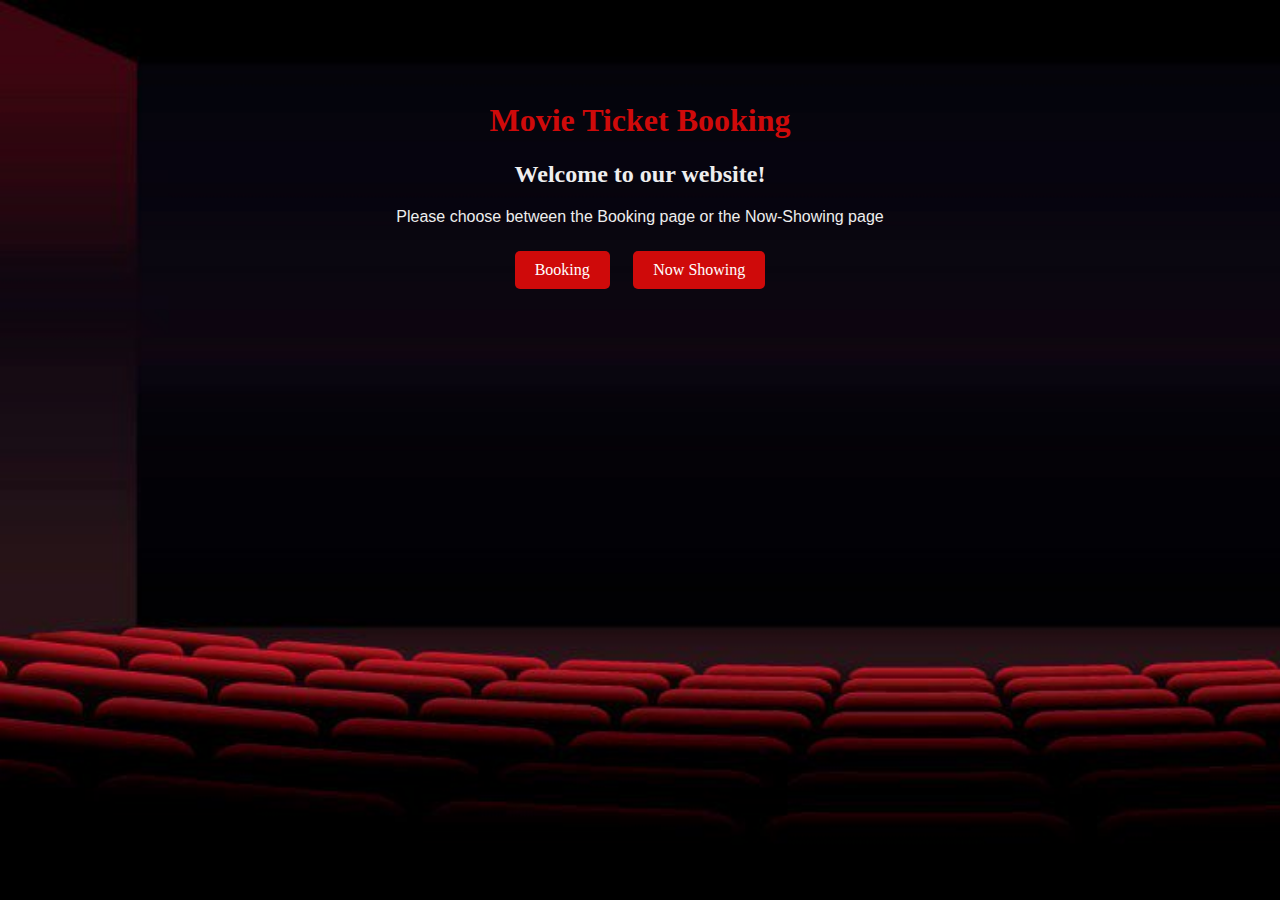
<file: index.html>
<html>
    <head>
      <title>Movie Ticket Booking</title>
      <link rel="stylesheet" href="style.css">
    </head>
    <body>
      <h1>Movie Ticket Booking</h1>
      <h2>Welcome to our website!</h2>
      <p>Please choose between the Booking page or the Now-Showing page</p>
      <div class="buttons">
        <a href="booking.html" class="button">Booking</a>
        <a href="now-showing.html" class="button">Now Showing</a>
        
      </div>

    </body>
</html>
</file>
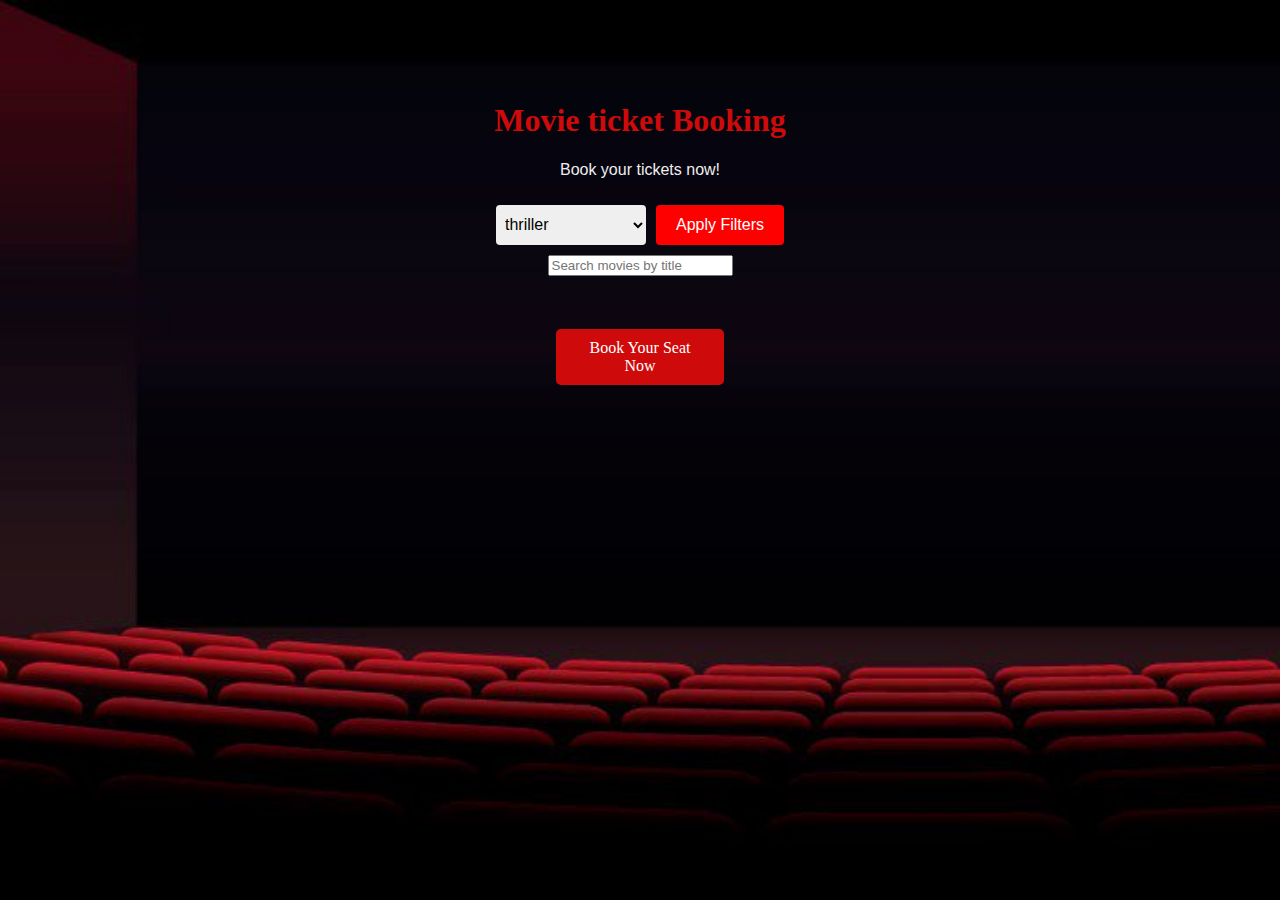
<file: booking.html>
<html>

<head>
    <title>Movie Ticket Booking - booking</title>
    <link rel="stylesheet" href="style.css">

</head>

<body>
    <h1>Movie ticket Booking</h1>
    <p>Book your tickets now!</p>
    <div class="filter-bar">
        <select id="category-select">
          <option value="">thriller</option>
          <option value="category1">comedy</option>
          <option value="category2">romantic</option>
          <option value="category3">horror</option>
          <option value="category3">action</option>
        </select>
        <button id="apply-filters-btn">Apply Filters</button>
      </div>
    <input type="text" id="search-movies" placeholder="Search movies by title">
    <div class="dropdown-menu"></div>
    <ul id="movie-list">
        <style="display: none;"></style>
    </ul>
    </div>

 
    <form>
        <div class="buttons">
            <a href="seats.html" class="button">Book Your Seat Now</a>
        </div>
    </form>
    <script src="booking.js"></script>
</body>

</html>
</file>
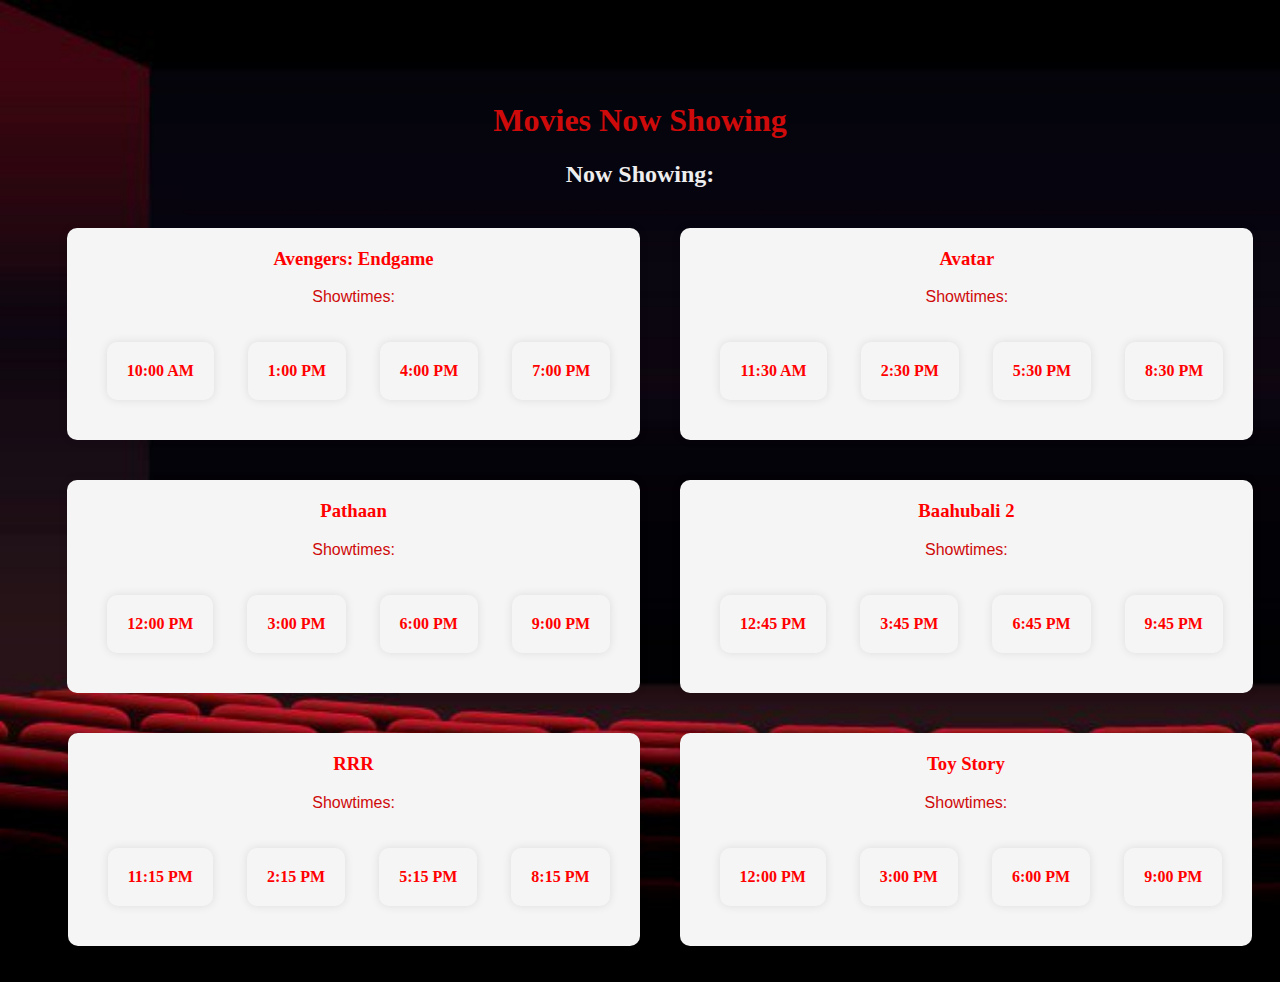
<file: now-showing.html>
<html>
    <head>
        <title>Movie Ticket Booking - Now Showing</title>
        <link rel="stylesheet" href="style.css">

    </head>
    <body>
        <h1>Movies Now Showing</h1>
        <h2>Now Showing:</h2>
      <ul class="movieList">
        <li>
          <h3>Avengers: Endgame</h3>
          <p class="sh">Showtimes:</p>
          <ul class="showtimes">
            <li>10:00 AM</li>
            <li>1:00 PM</li>
            <li>4:00 PM</li>
            <li>7:00 PM</li>
          </ul>
        </li>
        <li>
          <h3>Avatar</h3>
          <p class="sh">Showtimes:</p>
          <ul class="showtimes">
            <li>11:30 AM</li>
            <li>2:30 PM</li>
            <li>5:30 PM</li>
            <li>8:30 PM</li>
          </ul>
        </li>
        <li>
          <h3>Pathaan</h3>
          <p class="sh">Showtimes:</p>
          <ul class="showtimes">
            <li>12:00 PM</li>
            <li>3:00 PM</li>
            <li>6:00 PM</li>
            <li>9:00 PM</li>
          </ul>
        </li>
        <li>
            <h3>Baahubali 2</h3>
            <p class="sh">Showtimes:</p>
            <ul class="showtimes">
              <li>12:45 PM</li>
              <li>3:45 PM</li>
              <li>6:45 PM</li>
              <li>9:45 PM</li>
            </ul>
          </li>
          <li>
            <h3>RRR</h3>
            <p class="sh">Showtimes:</p>
            <ul class="showtimes">
              <li>11:15 PM</li>
              <li>2:15 PM</li>
              <li>5:15 PM</li>
              <li>8:15 PM</li>
            </ul>
          </li>
          <li>
            <h3>Toy Story</h3>
            <p class="sh">Showtimes:</p>
            <ul class="showtimes">
              <li>12:00 PM</li>
              <li>3:00 PM</li>
              <li>6:00 PM</li>
              <li>9:00 PM</li>
            </ul>
          </li>
      </ul>
    </body>
</html>
</file>
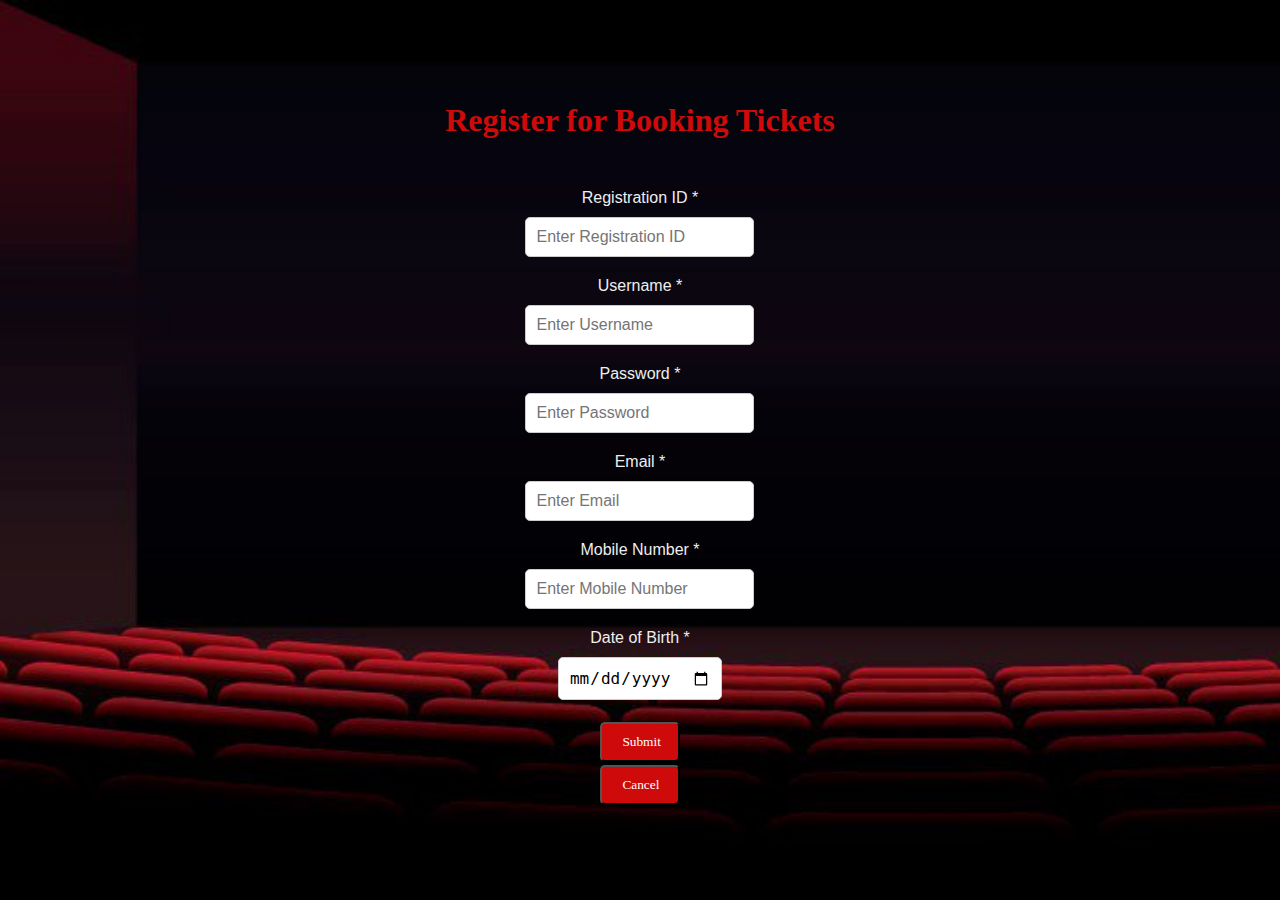
<file: registration.html>
<html>
    <head>
        <title>Registration Form for Ticket Booking</title>
        <link rel="stylesheet" href="style.css">
    </head>
    <Body class="regBody">
        <h1>Register for Booking Tickets</h1>
        <form id="registration-form" method="POST" action="">
            <div>
              <label for="reg-id">Registration ID *</label>
              <input type="text" id="reg-id" name="reg-id" placeholder="Enter Registration ID" required pattern="^[0-9A-Z]{8}$" title="Registration ID should be in the format 23WP0001">
            </div>
            <div>
              <label for="username">Username *</label>
              <input type="text" id="username" name="username" placeholder="Enter Username" required pattern="^[a-zA-Z]+$" title="Username should not have any digits">
            </div>
            <div>
              <label for="password">Password *</label>
              <input type="password" id="password" name="password" placeholder="Enter Password" required pattern="^(?=.*\d)(?=.*[a-z])(?=.*[A-Z])(?=.*[^a-zA-Z0-9]).{8,}$" title="Password should have at least one small case letter, one uppercase letter, one digit, one special character, and be at least 8 characters long">
            </div>
            <div>
              <label for="email">Email *</label>
              <input type="email" id="email" name="email" placeholder="Enter Email" required>
            </div>
            <div>
              <label for="mobile-number">Mobile Number *</label>
              <input type="tel" id="mobile-number" name="mobile-number" placeholder="Enter Mobile Number" required pattern="^[0-9]{10}$" title="Mobile number should be exactly 10 digits and not entered like (0000000000)">
            </div>
            <div>
              <label for="dob">Date of Birth *</label>
              <input type="date" id="dob" name="dob" placeholder="DD/MM/YYYY" required>
            </div>
            <div class="buttons">
              <button type="submit" class="button">Submit</button>
              <button type="reset" class="button">Cancel</button>
            </div>
          </form>
    </Body>
</html>
</file>
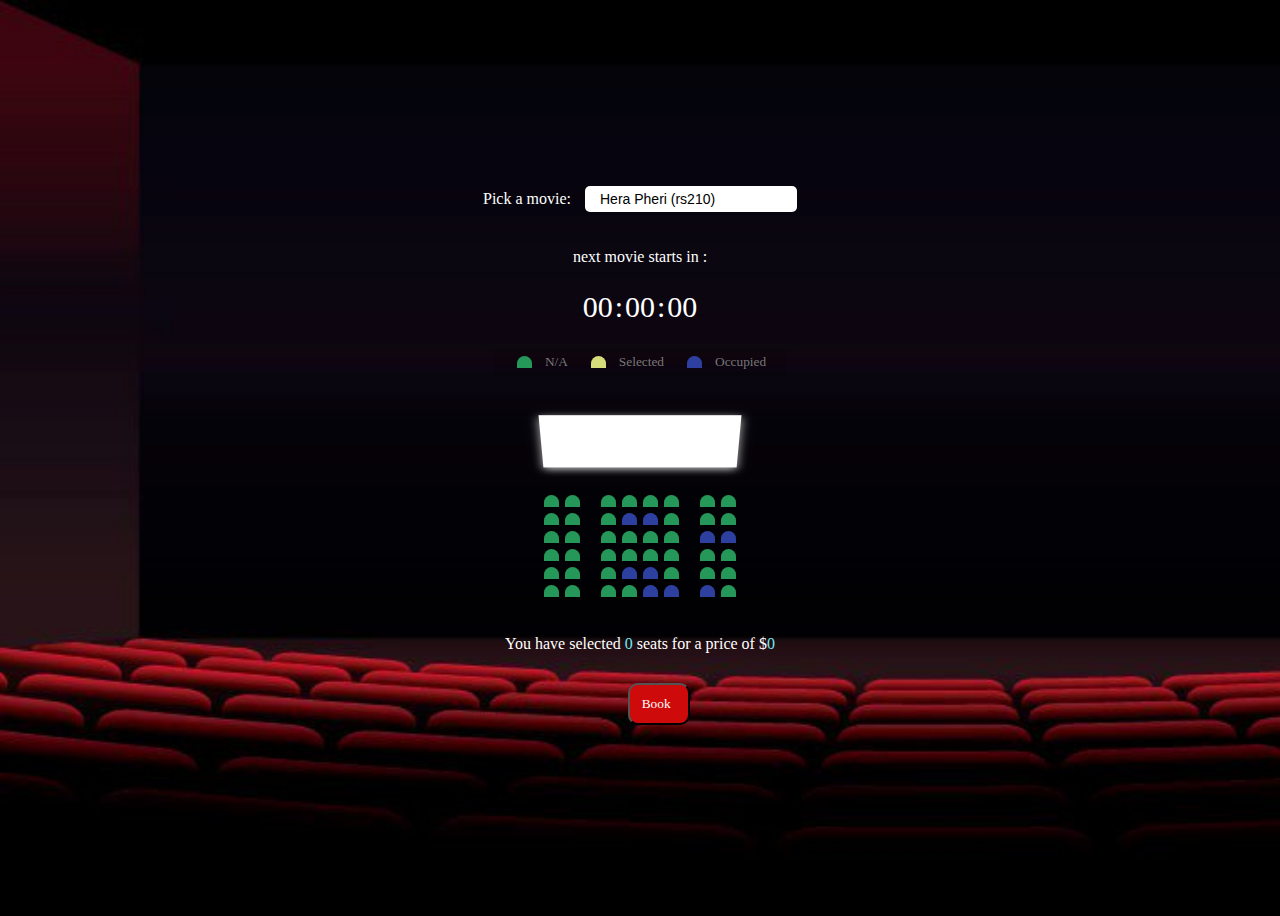
<file: seats.html>
<html>
    <head>
        <title>Available seats</title>
        <link rel="stylesheet" href="seatstyle.css">
    </head>
    <body>
        <div class="movie-container">
            <label>Pick a movie:</label>
            <select id="movie">
              <option value="210">Hera Pheri (rs210)</option>
              <option value="300">Pathan (rs300)</option>
              <option value="250">Yeh jawani hai diwani (rs250)</option>
              <option value="330">Evil Dead Rise (rs 330)</option>
              <option value="350">Spider Man (rs 350)</option>
            </select>
          </div>
          <p>next movie starts in :</p>
          <div class="countdown-timer">
            <div class="timer">
              <span class="hours">00</span> :
              <span class="minutes">00</span> :
              <span class="seconds">00</span>
            </div>
          </div>
      
          <ul class="showcase">
            <li>
              <div class="seat"></div>
              <small>N/A</small>
            </li>
      
            <li>
              <div class="seat selected"></div>
              <small>Selected</small>
            </li>
      
            <li>
              <div class="seat occupied"></div>
              <small>Occupied</small>
            </li>
          </ul>
      
          <div class="container">
            <div class="screen"></div>
            <div class="row">
              <div class="seat"></div>
              <div class="seat"></div>
              <div class="seat"></div>
              <div class="seat"></div>
              <div class="seat"></div>
              <div class="seat"></div>
              <div class="seat"></div>
              <div class="seat"></div>
            </div>
            <div class="row">
              <div class="seat"></div>
              <div class="seat"></div>
              <div class="seat"></div>
              <div class="seat occupied"></div>
              <div class="seat occupied"></div>
              <div class="seat"></div>
              <div class="seat"></div>
              <div class="seat"></div>
            </div>
      
            <div class="row">
              <div class="seat"></div>
              <div class="seat"></div>
              <div class="seat"></div>
              <div class="seat"></div>
              <div class="seat"></div>
              <div class="seat"></div>
              <div class="seat occupied"></div>
              <div class="seat occupied"></div>
            </div>
      
            <div class="row">
              <div class="seat"></div>
              <div class="seat"></div>
              <div class="seat"></div>
              <div class="seat"></div>
              <div class="seat"></div>
              <div class="seat"></div>
              <div class="seat"></div>
              <div class="seat"></div>
            </div>
      
            <div class="row">
              <div class="seat"></div>
              <div class="seat"></div>
              <div class="seat"></div>
              <div class="seat occupied"></div>
              <div class="seat occupied"></div>
              <div class="seat"></div>
              <div class="seat"></div>
              <div class="seat"></div>
            </div>
      
            <div class="row">
              <div class="seat"></div>
              <div class="seat"></div>
              <div class="seat"></div>
              <div class="seat"></div>
              <div class="seat occupied"></div>
              <div class="seat occupied"></div>
              <div class="seat occupied"></div>
              <div class="seat"></div>
            </div>
          </div>
      
          <p class="text">
            You have selected <span id="count">0</span> seats for a price of $<span id="total">0</span>
          </p>
          <button class="button">
            <a href="registration.html" class="button">Book</a>
          </button>
          <script src="script.js"></script>
    </body>
</html>
</file>
<file: style.css>
body{
    background-image: url("BGImage.jpg");
    background-size: cover;
    text-align:center;
    max-width: max-content;
    margin:0 auto;
    margin-top: 8%;
  }
  h1{
    color: #CF0A0A;
    font-family: Brush Script MT,cursive;
    margin-top: 50px;
  }
  h2{
    color: #EEEEEE;
    font-family: Brush Script MT,cursive;
    font-size: 150%;
  }
  p{
    color: #EEEEEE;
    font-family: Roboto Condensed,sans-serif;
  }
  .button {
    display: inline-block;
    background-color: #CF0A0A;
    color: #fff;
    padding: 10px 20px;
    border-radius: 5px;
    text-decoration: none;
    margin: 2% 2% 2% 2%;
    font-family: Brush Script MT,cursive;
  }
  .button:hover {
    background-color: #DC5F00;
  }
  a{
    color: #fff;
    font-family: Brush Script MT,cursive;
    margin: 2% 10% 2% 2%;
  }
  a:hover{
    color: #F15A59;
  }
  

.seat-map {
    display: flex;
    flex-direction: column;
    align-items: center;
  }
  
  .row {
    display: flex;
    justify-content: center;
    margin: 10px 0;
  }
  
  .seat {
    width: 30px;
    height: 30px;
    margin: 5px;
    border-radius: 50%;
    background-color: #98D8AA;
    cursor: pointer;
  }
  
  .available:hover {
    background-color: #278642;
  }
  
  .booked {
    background-color: #0b0bf2;
    cursor: not-allowed;
  }
  form {
    display: flex;
    flex-direction: column;
    align-items: center;
    margin-top: 50px;
  }
  
  form div {
    display: flex;
    flex-direction: column;
    margin-bottom: 20px;
  }
  
  form div label {
    margin-bottom: 10px;
  }
  
  form div input {
    padding: 10px;
    font-size: 16px;
    border-radius: 5px;
    border: 1px solid #ccc;
  }
  
  .form-error {
    color: red;
    margin-top: 5px;
    font-size: 14px;
  }
  label{
    color: #EEEEEE;
    font-family: Roboto Condensed,sans-serif;
  }
  .movieList {
    display: flex;
    flex-wrap: wrap;
    justify-content: center;
  }
  .movieList li {
    margin: 20px;
    padding: 20px;
    background-color: #f5f5f5;
    border-radius: 10px;
    box-shadow: 0 0 10px rgba(0, 0, 0, 0.1);
  }
  
  .movieList li h3 {
    margin-top: 0;
  }
  
  .showtimes {
    list-style: none;
    padding: 0;
    margin: 0;
  }
  
  .showtimes li {
    display: inline-block;
    margin-right: 10px;
    font-weight: bold;
  }
  .sh{
    color: #CF0A0A;
  }

  li{
    list-style-type: none;
    color: red;
  }

  .filter-bar {
    display: flex;
    justify-content: space-between;
    align-items: center;
    width: 100%;
    height: 60px;
    padding: 10px;
    box-sizing: border-box;
  }
  
  .filter-bar input, .filter-bar select {
    height: 40px;
    font-size: 16px;
    padding: 5px;
    border: none;
    border-radius: 4px;
    margin-right: 10px;
  }
  
  .filter-bar select {
    width: 150px;
  }
  
  .filter-bar button {
    height: 40px;
    font-size: 16px;
    padding: 0 20px;
    border: none;
    border-radius: 4px;
    background-color: red;
    color: #fff;
    cursor: pointer;
  }
  
  .filter-bar button:hover {
    background-color: #F15A59;
  }
</file>
<file: seatstyle.css>
* {
    box-sizing: border-box;
  }
  
  body {
    background-image: url("BGImage.jpg");
    background-size: cover;
    display: flex;
    flex-direction: column;
    color: white;
    align-items: center;
    justify-content: center;
    height: 100vh;
    font-family: 'Lato', 'sans-serif';
  }
  
  .movie-container {
    margin: 20px 0;
  }
  
  .movie-container select {
    background-color: #fff;
    border: 0;
    border-radius: 5px;
    font-size: 14px;
    margin-left: 10px;
    padding: 5px 15px 5px 15px;
    -moz-appearance: none;
    -webkit-appearance: none;
    appearance: none;
  }
  
  .container {
    perspective: 1000px;
    margin-bottom: 30px;
  }
  
  .seat {
    background-color: #259758;
    height: 12px;
    width: 15px;
    margin: 3px;
    border-top-left-radius: 10px;
    border-top-right-radius: 10px;
  }
  
  .seat.selected {
    background-color: #d6dc7b;
  }
  
  .seat.occupied {
    background-color: #2d40a0;
  }
  
  .seat:nth-of-type(2) {
    margin-right: 18px;
  }
  
  .seat:nth-last-of-type(2) {
    margin-left: 18px;
  }
  
  .seat:not(.occupied):hover {
    cursor: pointer;
    transform: scale(1.2);
  }
  
  .showcase .seat:not(.occupied):hover {
    cursor: default;
    transform: scale(1);
  }
  
  .showcase {
    background-color: rgba(0, 0, 0, 0.1);
    padding: 5px 10px;
    border-radius: 5px;
    color: #777;
    list-style-type: none;
    display: flex;
    justify-content: space-between;
  }
  
  .showcase li {
    display: flex;
    align-items: center;
    justify-content: center;
    margin: 0 10px;
  }
  
  .showcase li small {
    margin-left: 10px;
  }
  
  .row {
    display: flex;
  }
  
  .screen {
    background-color: #fff;
    height: 70px;
    width: 100%;
    margin: 15px 0;
    transform: rotateX(-45deg);
    box-shadow: 0 3px 10px rgba(255, 255, 255, 0.75);
  }
  
  p.text {
    margin: 5px 0;
  }
  
  p.text span {
    color: #6feaf6;
  }

  .button {
    display: inline-block;
    background-color: #CF0A0A;
    color: #fff;
    padding: 5px 10px 5px 5px;
    border-radius: 10px;
    text-decoration: none;
    margin: 2% 2% 2% 5%;
    font-family: Brush Script MT,cursive;
  }
  .button:hover {
    background-color: #DC5F00;
  }

  .countdown-timer {
    display: flex;
    justify-content: center;
    align-items: center;
    height: 50px;
  }
  
  .timer {
    display: flex;
    justify-content: center;
    align-items: center;
    font-size: 30px;
    color: #ffffff;
  }
  
  .timer span {
    margin: 0 2px;
  }
</file>
